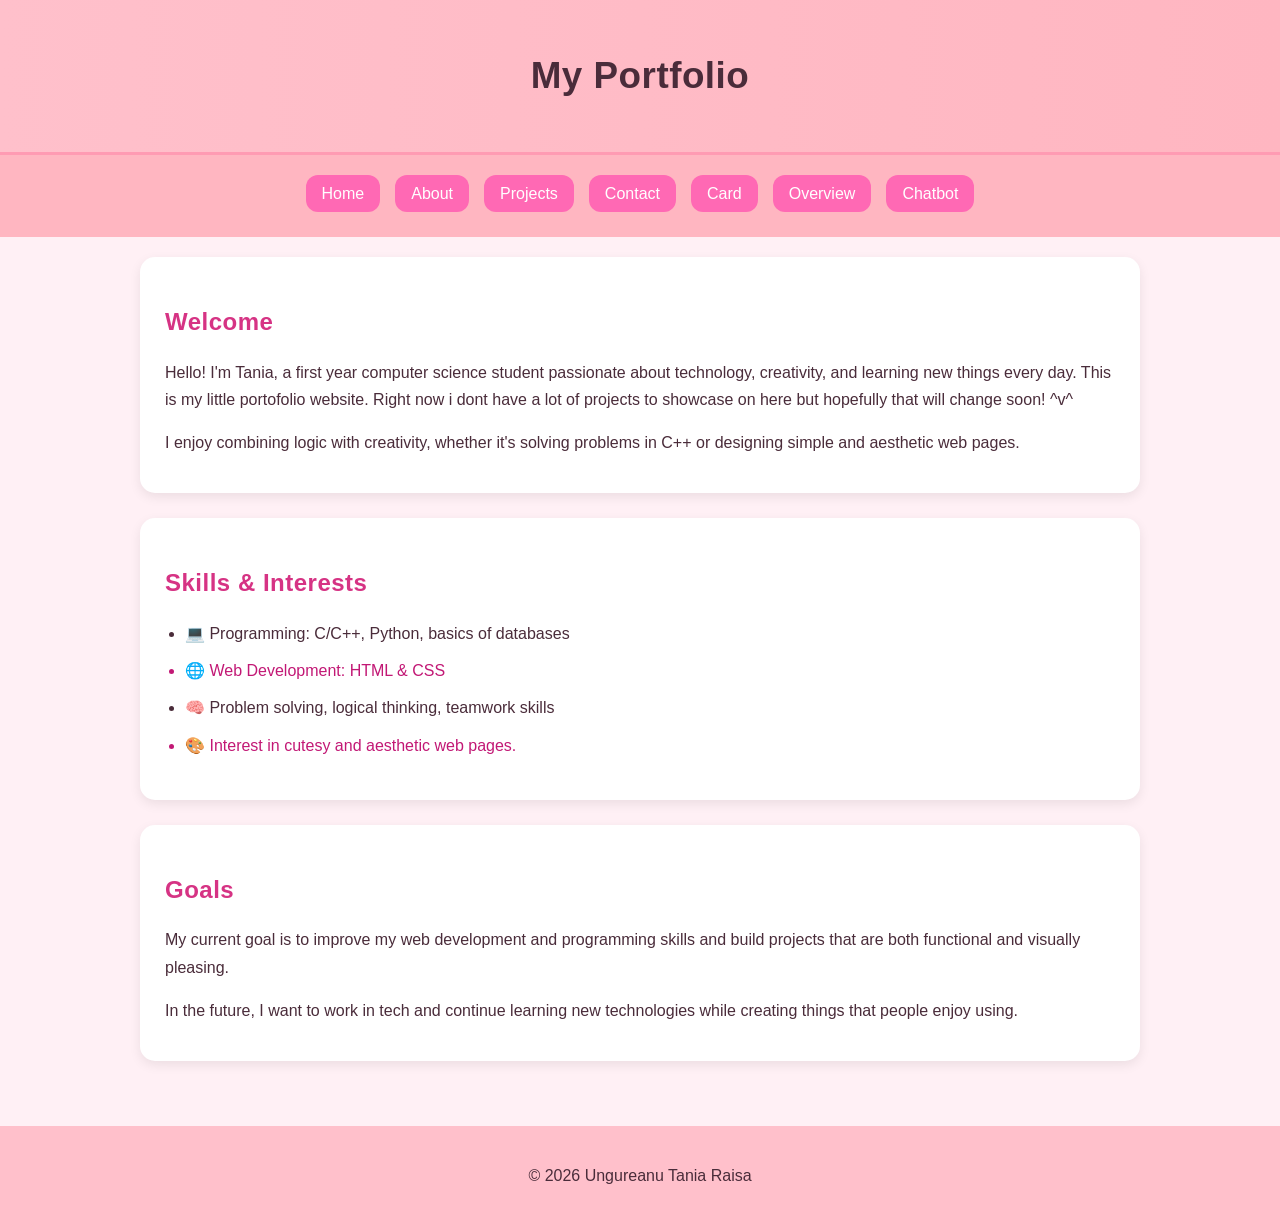
<file: index.html>
<!doctype html>
<html lang="en">
<head>
  <meta charset="UTF-8">
  <meta name="viewport" content="width=device-width, initial-scale=1.0">
  <title>My Portfolio</title>
  <link rel="stylesheet" href="style.css">
</head>

<body>

<a href="#main-content" class="skip-link">Skip to main content</a>

<header>
  <h1>My Portfolio</h1>
</header>

<nav aria-label="Main navigation">
  <ul>
    <li><a href="index.html" aria-current="page">Home</a></li>
    <li><a href="about.html">About</a></li>
    <li><a href="data.html">Projects</a></li>
    <li><a href="contact.html">Contact</a></li>
    <li><a href="card.html">Card</a></li>
    <li><a href="overview.html">Overview</a></li>
    <li><a href="chatbot.html">Chatbot</a></li>
  </ul>
</nav>

<main id="main-content">
  <section>
    <h2>Welcome</h2>
    <p>Hello! I'm Tania, a first year computer science student passionate about technology, creativity, and learning new things every day. This is my little portofolio website. Right now i dont have a lot of projects to showcase on here but hopefully that will change soon! ^v^</p>
    <p>I enjoy combining logic with creativity, whether it's solving problems in C++ or designing simple and aesthetic web pages.</p>
  </section>

  <section>
    <h2>Skills & Interests</h2>
    <ul>
      <li>💻 Programming: C/C++, Python, basics of databases</li>
      <li>🌐 Web Development: HTML & CSS</li>
      <li>🧠 Problem solving, logical thinking, teamwork skills</li>
      <li>🎨 Interest in cutesy and aesthetic web pages.</li>
    </ul>
  </section>

  <section>
    <h2>Goals</h2>
    <p>My current goal is to improve my web development and programming skills and build projects that are both functional and visually pleasing.</p>
    <p>In the future, I want to work in tech and continue learning new technologies while creating things that people enjoy using.</p>
  </section>
</main>

<footer>
  <p>© 2026 Ungureanu Tania Raisa</p>
</footer>

</body>
</html>
</file>
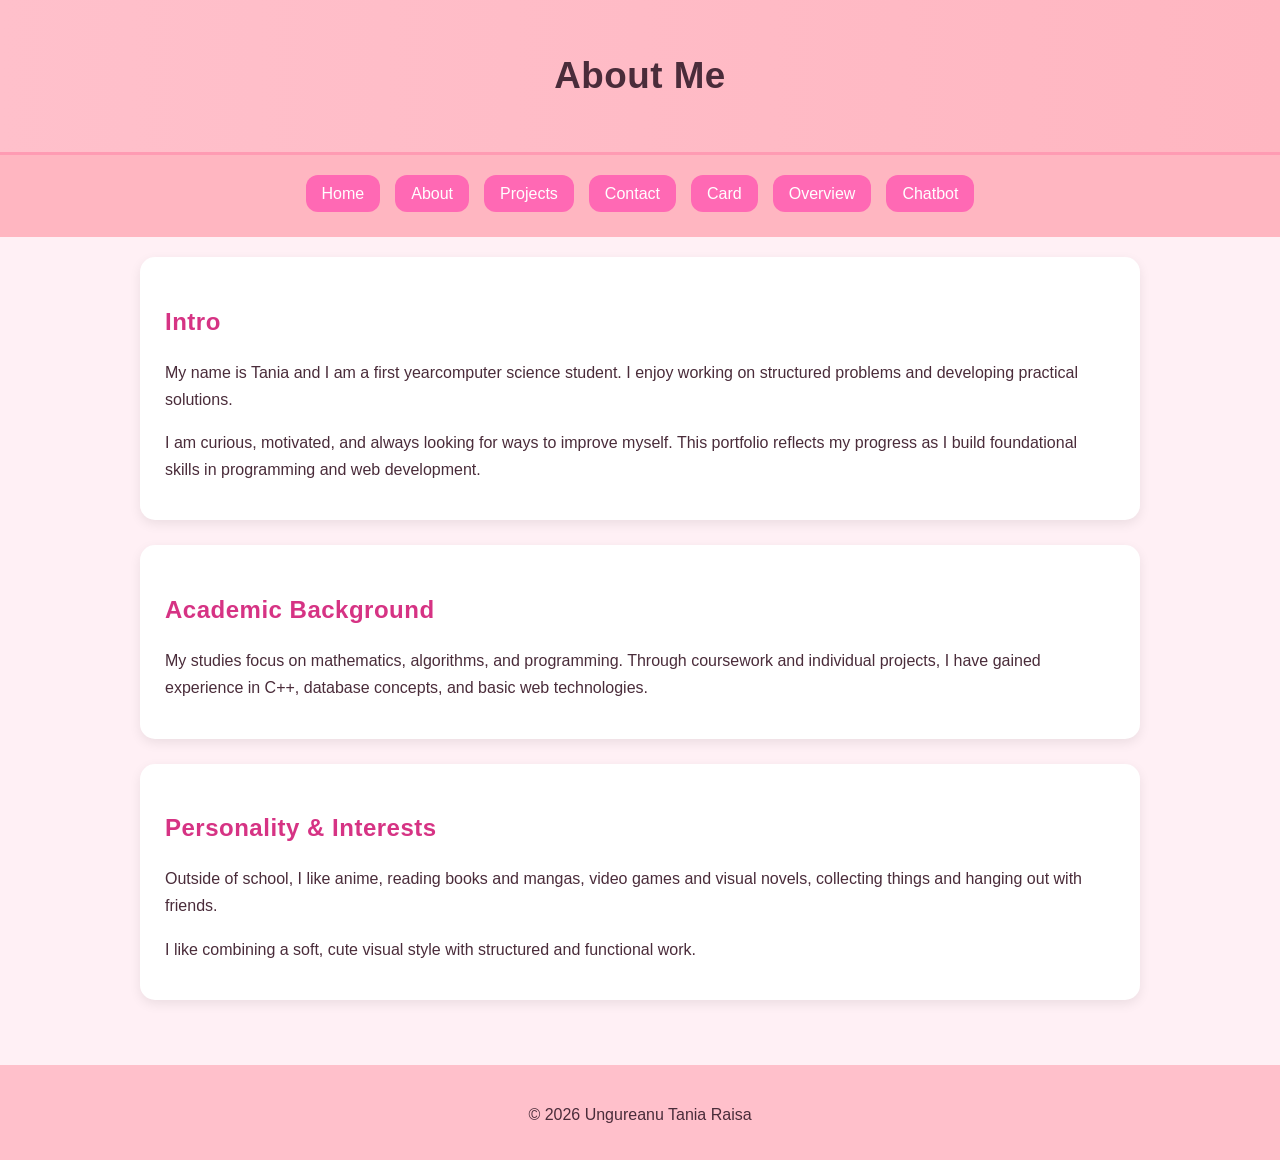
<file: about.html>
<!doctype html>
<html lang="en">
<head>
  <meta charset="UTF-8">
  <meta name="viewport" content="width=device-width, initial-scale=1.0">
  <title>My Portfolio</title>
  <link rel="stylesheet" href="style.css">
</head>

<body>

<a href="#main-content" class="skip-link">Skip to main content</a>

<header>
  <h1>About Me</h1>
</header>

<nav aria-label="Main navigation">
  <ul>
    <li><a href="index.html">Home</a></li>
    <li><a href="about.html" aria-current="page">About</a></li>
    <li><a href="data.html">Projects</a></li>
    <li><a href="contact.html">Contact</a></li>
    <li><a href="card.html">Card</a></li>
    <li><a href="overview.html">Overview</a></li>
    <li><a href="chatbot.html">Chatbot</a></li>
  </ul>
</nav>

<main id="main-content">
  <section>
    <h2>Intro</h2>
    <p>My name is Tania and I am a first yearcomputer science student. I enjoy working on structured problems and developing practical solutions.</p>
    <p>I am curious, motivated, and always looking for ways to improve myself. This portfolio reflects my progress as I build foundational skills in programming and web development.</p>
  </section>

  <section>
    <h2>Academic Background</h2>
    <p>My studies focus on mathematics, algorithms, and programming. Through coursework and individual projects, I have gained experience in C++, database concepts, and basic web technologies.</p>
  </section>

  <section>
    <h2>Personality & Interests</h2>
    <p>Outside of school, I like anime, reading books and mangas, video games and visual novels, collecting things and hanging out with friends.</p>
    <p>I like combining a soft, cute visual style with structured and functional work.</p>
  </section>

</main>

<footer>
  <p>© 2026 Ungureanu Tania Raisa</p>
</footer>

</body>
</html>
</file>
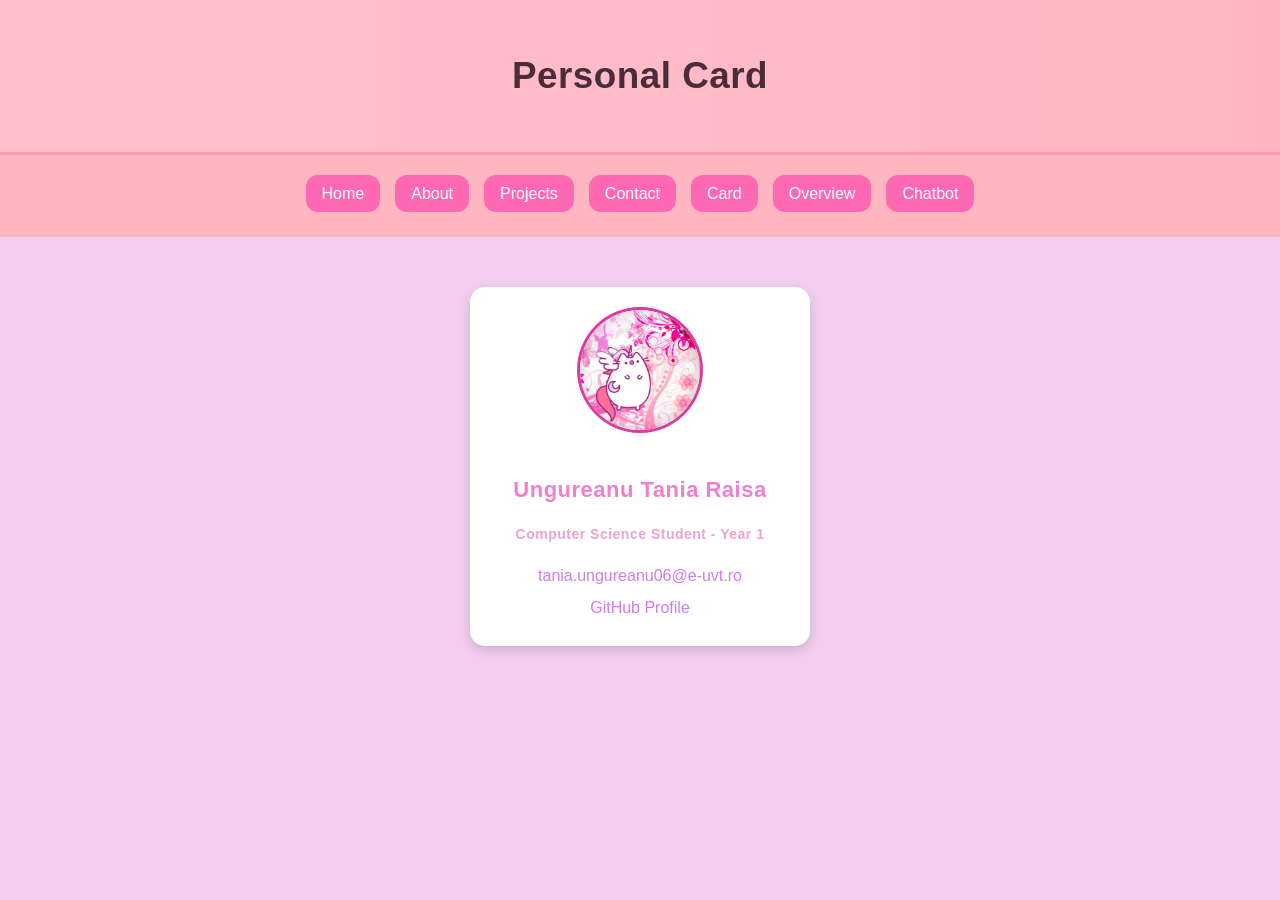
<file: card.html>
<!DOCTYPE html>
<html lang="en">
<head>
    <meta charset="UTF-8">
    <meta name="viewport" content="width=device-width, initial-scale=1.0">
    <title>Personal Card</title>
    <link rel="stylesheet" href="style.css">
    <link rel="stylesheet" href="card.css">
</head>
<body>
  <header>
    <h1>Personal Card</h1>
  </header>

    <nav aria-label="Main navigation">
  <ul>
    <li><a href="index.html">Home</a></li>
    <li><a href="about.html">About</a></li>
    <li><a href="data.html">Projects</a></li>
    <li><a href="contact.html">Contact</a></li>
    <li><a href="card.html" aria-current="page">Card</a></li>
    <li><a href="overview.html">Overview</a></li>
    <li><a href="chatbot.html">Chatbot</a></li>
  </ul>
</nav>

<div id="card-container">

    <img src="unicorn_pusheen_icon.jpg" alt="Profile Photo" class="profile-img">

    <h1 class="name">Ungureanu Tania Raisa</h1>

    <h2 class="subtitle">Computer Science Student - Year 1</h2>

    <p class="contact">
        <a href="mailto:tania.ungureanu06@e-uvt.ro" class="link">tania.ungureanu06@e-uvt.ro</a>
    </p>

    <p class="contact">
        <a href="https://github.com/taniasenpai" target="_blank" class="link">GitHub Profile</a>
    </p>

</div>

</body>
</html>
</file>
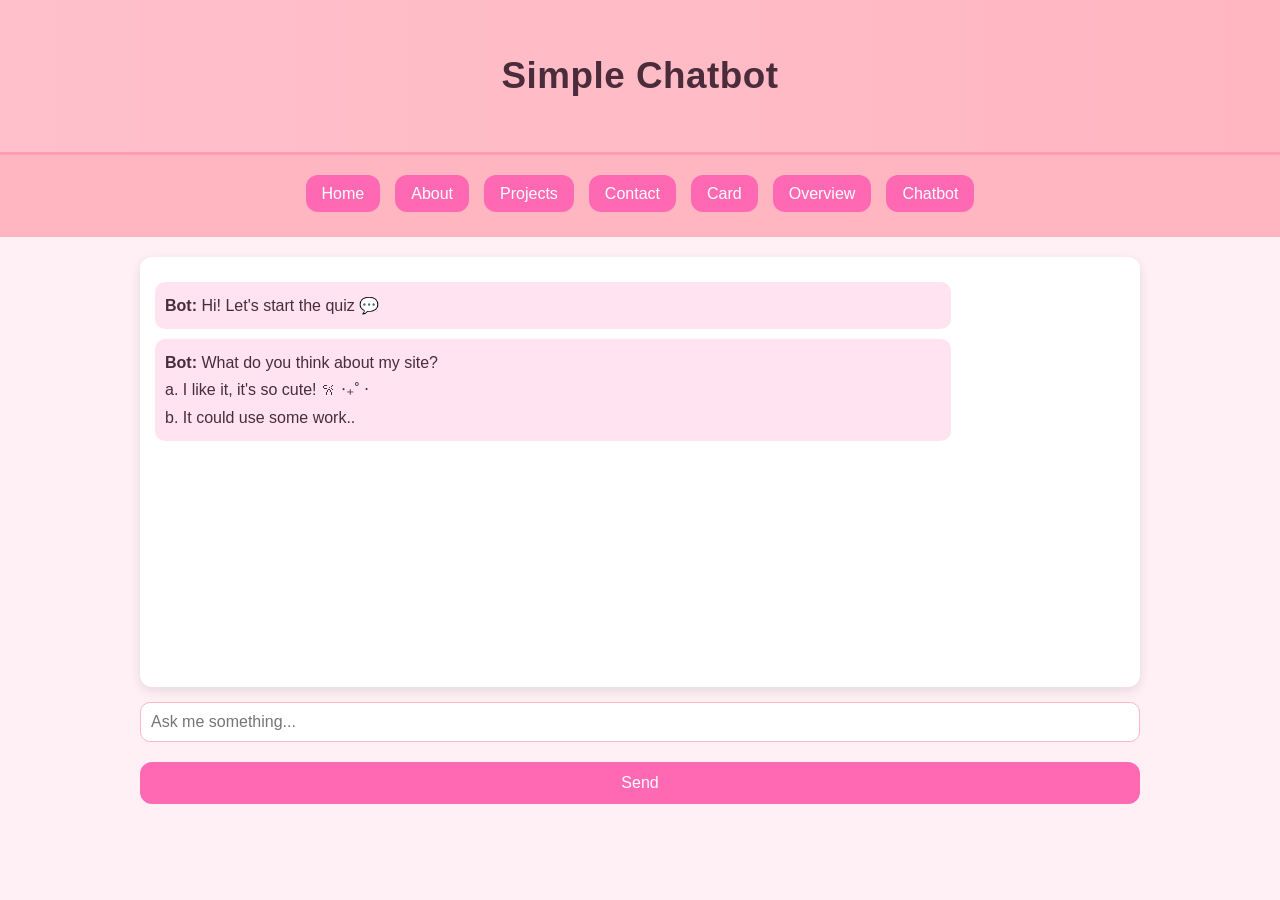
<file: chatbot.html>
<!doctype html>
<html lang="en">
<head>
<meta charset="UTF-8">
<meta name="viewport" content="width=device-width, initial-scale=1.0">
<title>Chatbot</title>

<link rel="stylesheet" href="chatbot.css">
<link rel="stylesheet" href="style.css">
</head>

<body>

<header>
  <h1>Simple Chatbot</h1>
</header>

<nav aria-label="Main navigation">
  <ul>
    <li><a href="index.html">Home</a></li>
    <li><a href="about.html">About</a></li>
    <li><a href="data.html">Projects</a></li>
    <li><a href="contact.html">Contact</a></li>
    <li><a href="card.html">Card</a></li>
    <li><a href="overview.html">Overview</a></li>
    <li><a href="chatbot.html" aria-current="page">Chatbot</a></li>
  </ul>
</nav>

<main>

  <!-- CHAT WINDOW -->
  <div id="chatBox" class="chat-box"></div>

  <!-- INPUT FORM -->
  <form id="chatForm">
    <input type="text" id="userInput" placeholder="Ask me something..." required>
    <button type="submit">Send</button>
  </form>

</main>

<script src="chatbot.js"></script>
</body>
</html>
</file>
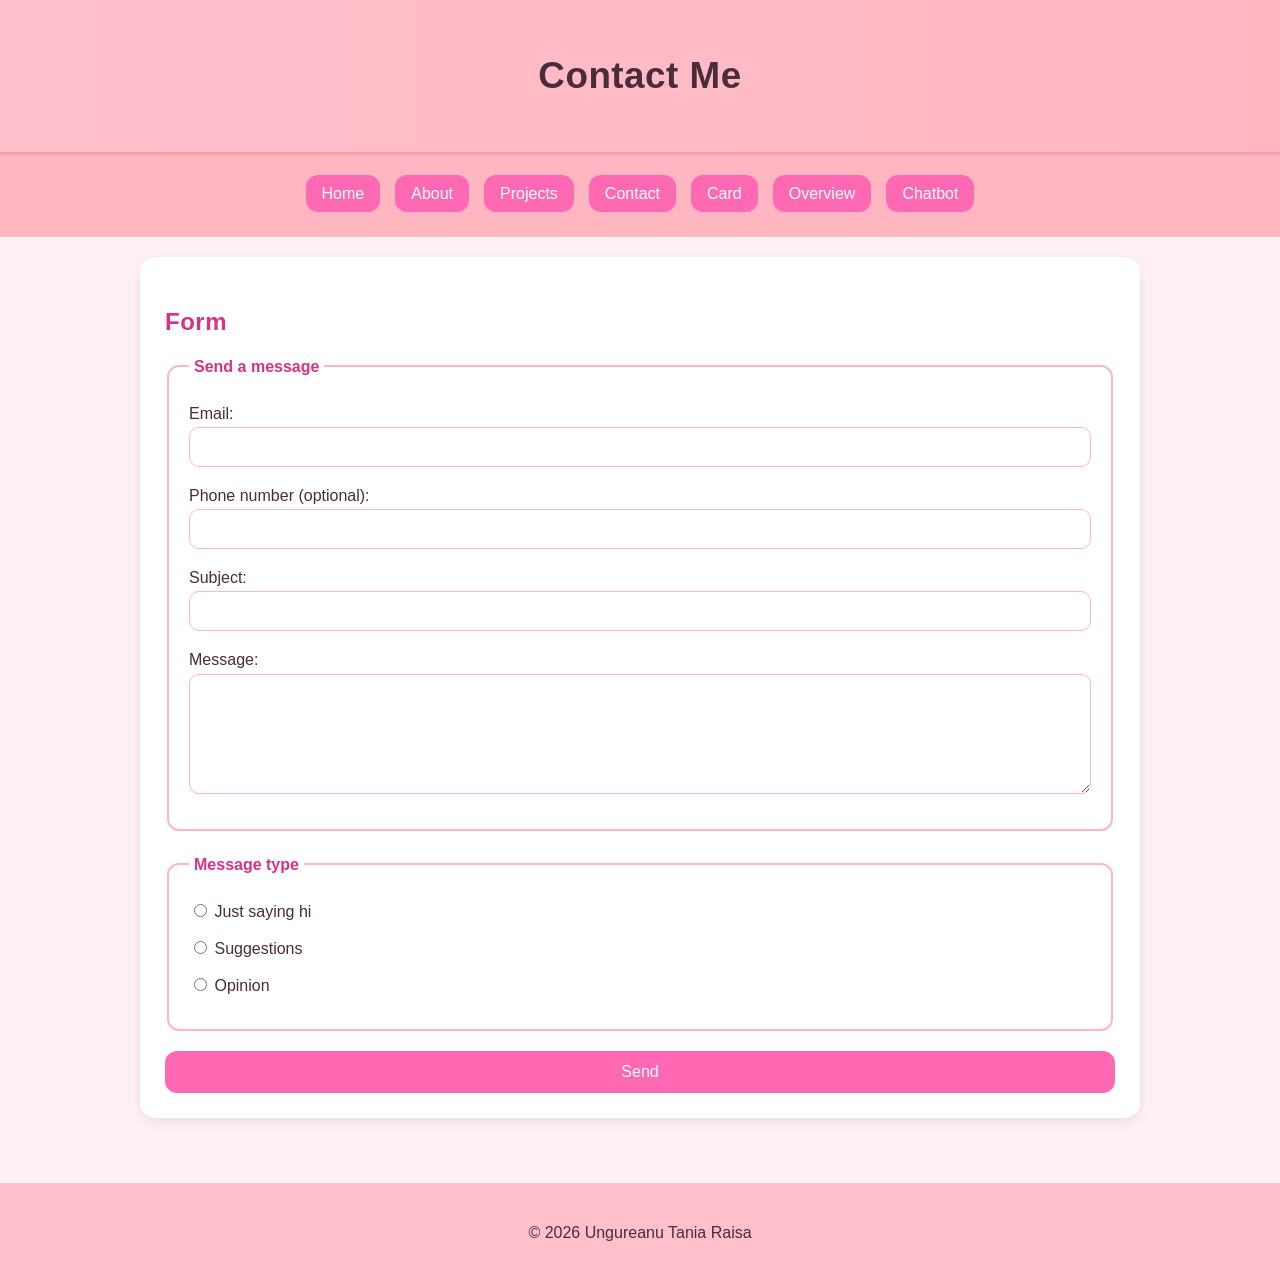
<file: contact.html>
<!doctype html>
<html lang="en">
<head>
  <meta charset="UTF-8">
  <meta name="viewport" content="width=device-width, initial-scale=1.0">
  <title>My Portfolio</title>
  <link rel="stylesheet" href="style.css">
</head>

<body>

<a href="#main-content" class="skip-link">Skip to main content</a>

<header>
  <h1>Contact Me</h1>
</header>

<nav aria-label="Main navigation">
  <ul>
    <li><a href="index.html">Home</a></li>
    <li><a href="about.html">About</a></li>
    <li><a href="data.html">Projects</a></li>
    <li><a href="contact.html" aria-current="page">Contact</a></li>
    <li><a href="card.html">Card</a></li>
    <li><a href="overview.html">Overview</a></li>
    <li><a href="chatbot.html">Chatbot</a></li>
  </ul>
</nav>

<main id="main-content">
  <section>
    <h2>Form</h2>

  <form action="#" method="post" enctype="text/plain">

    <fieldset>
      <legend>Send a message</legend>

      <div class="form-group">
        <label for="email">Email:</label>
        <input type="email" id="email" name="email" required>
      </div>

      <div class="form-group">
        <label for="phone">Phone number (optional):</label>
        <input type="tel" id="phone" name="phone">
      </div>

      <div class="form-group">
        <label for="subject">Subject:</label>
        <input type="text" id="subject" name="subject">
      </div>

      <div class="form-group">
        <label for="message">Message:</label>
        <textarea id="message" name="message" required></textarea>
      </div>

    </fieldset>
    <fieldset>
      <legend>Message type</legend>

      <div class="radio-group">
        <input type="radio" id="hi" name="type" value="Just saying hi" required>
        <label for="hi">Just saying hi</label>
      </div>

      <div class="radio-group">
        <input type="radio" id="suggestions" name="type" value="Suggestions">
        <label for="suggestions">Suggestions</label>
      </div>

      <div class="radio-group">
        <input type="radio" id="idk" name="type" value="Opinion">
        <label for="idk">Opinion</label>
      </div>

    </fieldset>

    <button type="submit">Send</button>

  </form>
</section>
</main>

<footer>
  <p>© 2026 Ungureanu Tania Raisa</p>
</footer>

</body>
</html>
</file>
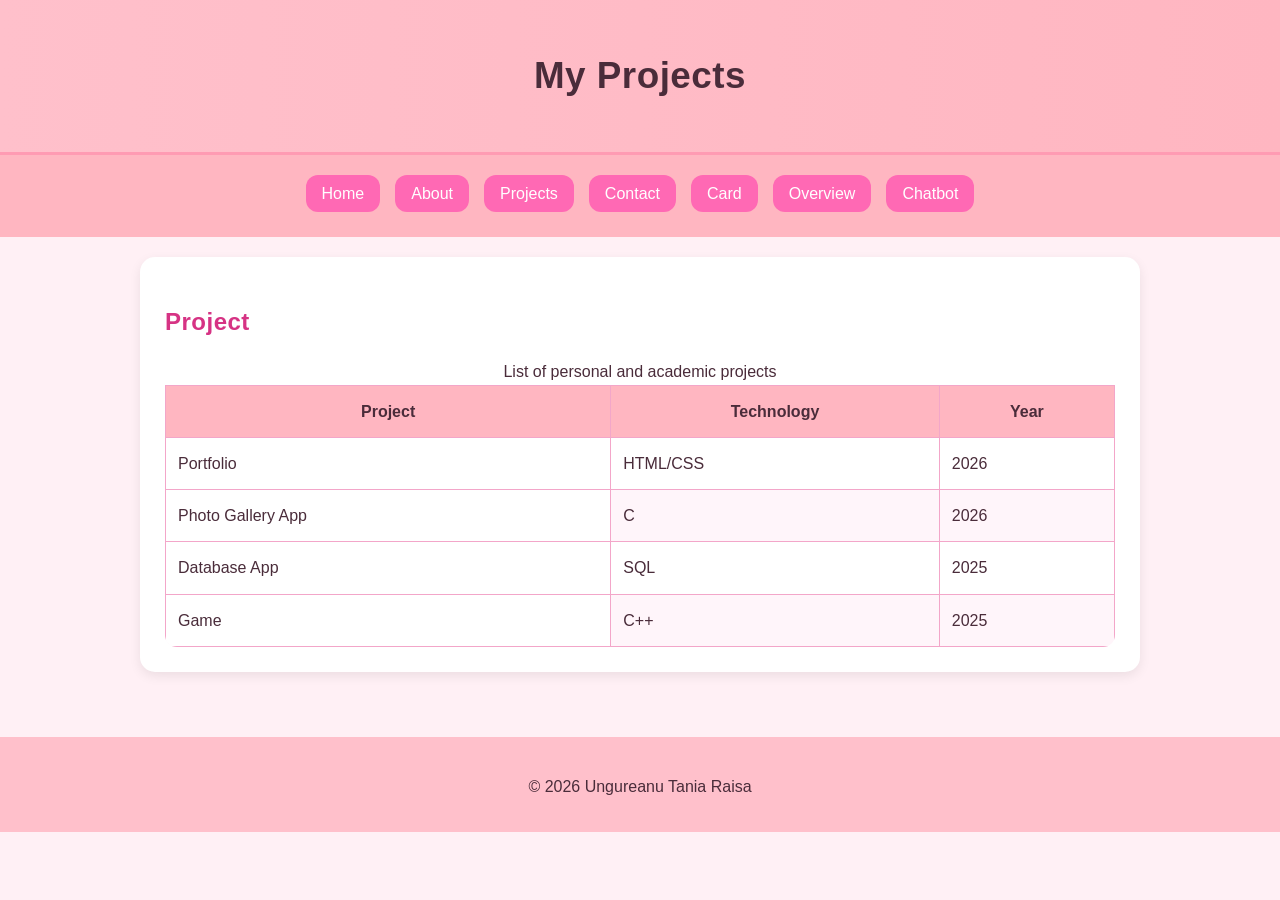
<file: data.html>
<!doctype html>
<html lang="en">
<head>
  <meta charset="UTF-8">
  <meta name="viewport" content="width=device-width, initial-scale=1.0">
  <title>My Portfolio</title>
  <link rel="stylesheet" href="style.css">
</head>

<body>

<a href="#main-content" class="skip-link">Skip to main content</a>

<header>
  <h1>My Projects</h1>
</header>

<nav aria-label="Main navigation">
  <ul>
    <li><a href="index.html">Home</a></li>
    <li><a href="about.html">About</a></li>
    <li><a href="data.html" aria-current="page">Projects</a></li>
    <li><a href="contact.html">Contact</a></li>
    <li><a href="card.html">Card</a></li>
    <li><a href="overview.html">Overview</a></li>
    <li><a href="chatbot.html">Chatbot</a></li>
  </ul>
</nav>

<main id="main-content">
  <section>
<h2>Project</h2>

  <table>
    <caption>List of personal and academic projects</caption>
    <thead>
      <tr>
        <th scope="col">Project</th>
        <th scope="col">Technology</th>
        <th scope="col">Year</th>
      </tr>
    </thead>
    <tbody>
      <tr>
        <th scope="row">Portfolio</th>
        <td>HTML/CSS</td>
        <td>2026</td>
      </tr>
      <tr>
        <th scope="row">Photo Gallery App</th>
        <td>C</td>
        <td>2026</td>
      </tr>
      <tr>
        <th scope="row">Database App</th>
        <td>SQL</td>
        <td>2025</td>
      </tr>
      <tr>
        <th scope="row">Game</th>
        <td>C++</td>
        <td>2025</td>
      </tr>
    </tbody>
  </table>

</section>
</main>

<footer>
  <p>© 2026 Ungureanu Tania Raisa</p>
</footer>

</body>
</html>
</file>
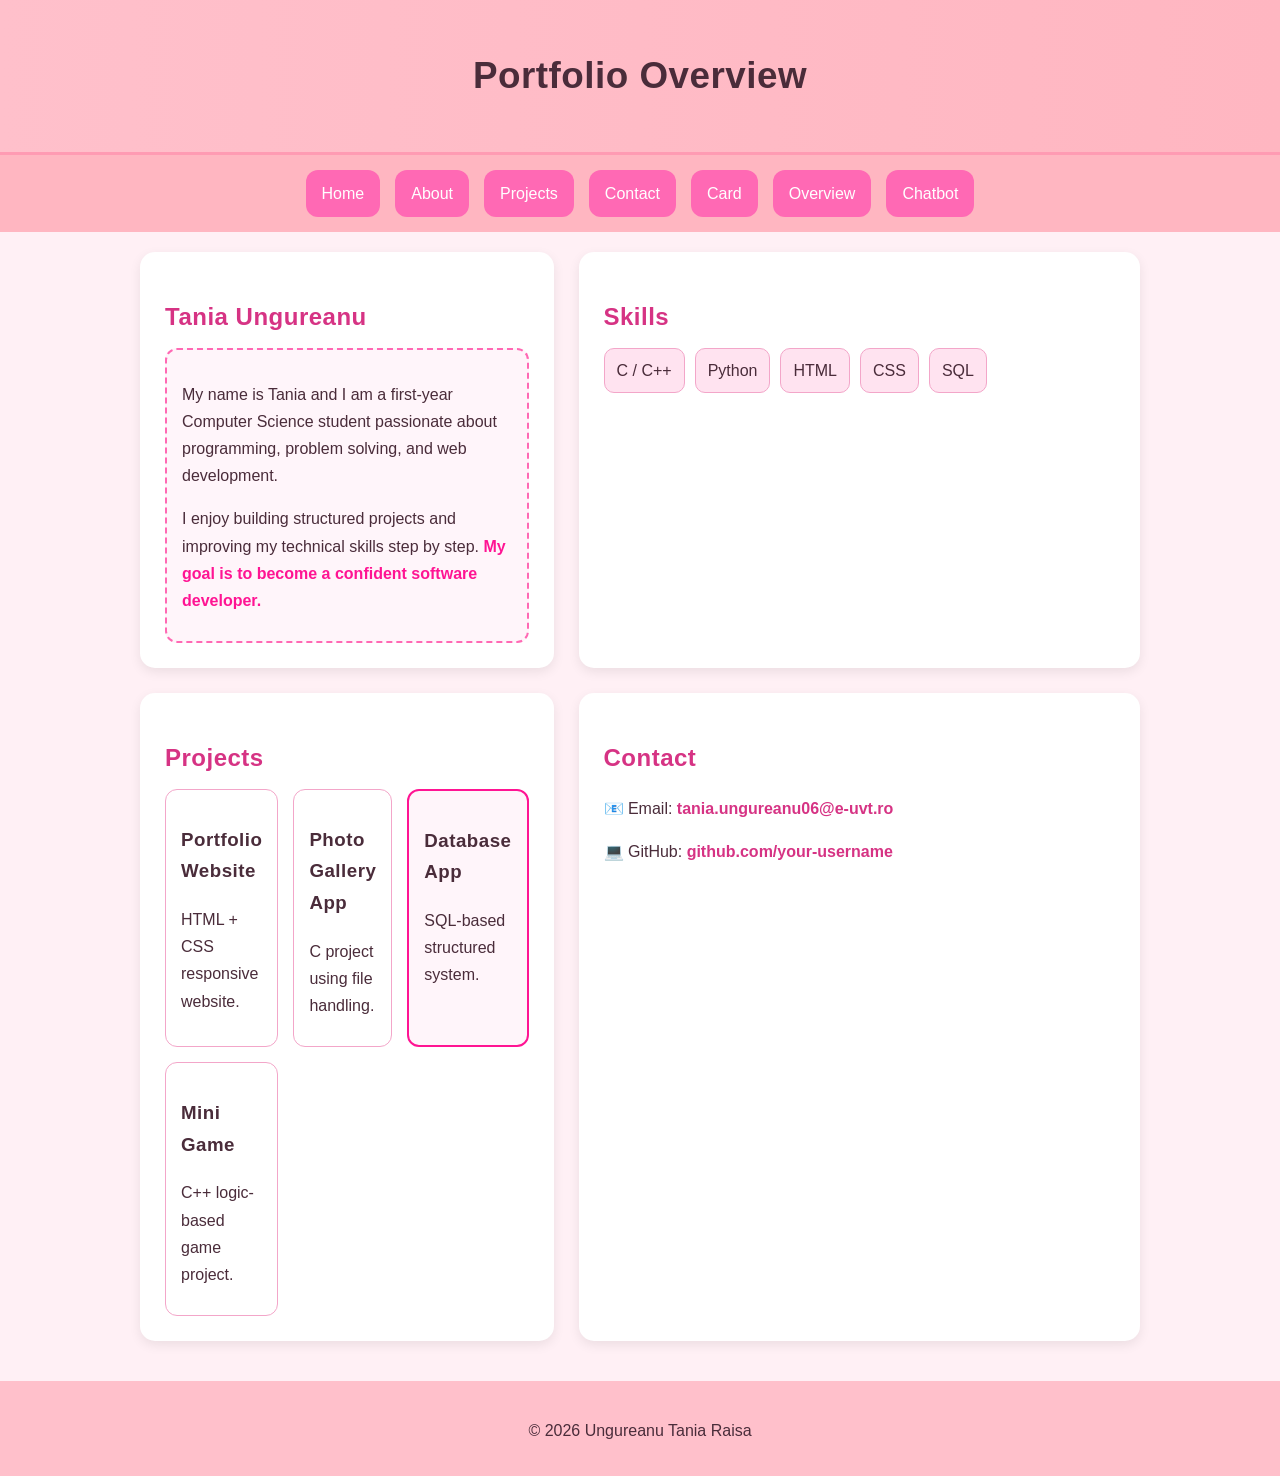
<file: overview.html>
<!doctype html>
<html lang="en">
<head>
<meta charset="UTF-8">
<meta name="viewport" content="width=device-width, initial-scale=1.0">
<title>Overview - My Portfolio</title>

<link rel="stylesheet" href="overview.css">

<style>
.description-box {
  border: 2px dashed #ff69b4;
  padding: 15px;
  border-radius: 12px;
  background: #fff5fa;
}
</style>
</head>

<body>

<header>
    <h1>Portfolio Overview</h1>
</header>

<nav class="nav">
  <a href="index.html">Home</a>
  <a href="about.html">About</a>
  <a href="data.html">Projects</a>
  <a href="contact.html">Contact</a>
  <a href="card.html">Card</a>
  <a href="overview.html" aria-current="page">Overview</a>
  <a href="chatbot.html">Chatbot</a> 
</nav>

<main class="layout">

    <section class="profile">
        <h2>Tania Ungureanu</h2>

        <div class="description-box">

            <p>
                My name is Tania and I am a first-year Computer Science student passionate about programming,
                problem solving, and web development.
            </p>

            <p>
                I enjoy building structured projects and improving my technical skills step by step.
                <span style="color:#ff1493; font-weight:bold;">
                    My goal is to become a confident software developer.
                </span>
            </p>

        </div>
    </section>

    <section class="section">
        <h2>Skills</h2>

        <div class="skills">
            <div class="skill">C / C++</div>
            <div class="skill">Python</div>
            <div class="skill">HTML</div>
            <div class="skill">CSS</div>
            <div class="skill">SQL</div>
        </div>
    </section>

    <section class="section">
        <h2>Projects</h2>

        <div class="cards">

            <div class="card">
                <h3>Portfolio Website</h3>
                <p>HTML + CSS responsive website.</p>
            </div>

            <div class="card">
                <h3>Photo Gallery App</h3>
                <p>C project using file handling.</p>
            </div>

            <div class="card highlight">
                <h3>Database App</h3>
                <p>SQL-based structured system.</p>
            </div>

            <div class="card">
                <h3>Mini Game</h3>
                <p>C++ logic-based game project.</p>
            </div>

        </div>
    </section>

    <section class="contact">
    <h2>Contact</h2>

    <p>
        📧 Email:
        <a href="mailto:tania.ungureanu06@e-uvt.ro">tania.ungureanu06@e-uvt.ro</a>
    </p>

    <p>
        💻 GitHub:
        <a href="https://github.com/taniasenpai" target="_blank">
            github.com/your-username
        </a>
    </p>
</section>

</main>

<footer>
    <p>© 2026 Ungureanu Tania Raisa</p>
</footer>

</body>
</html>
</file>
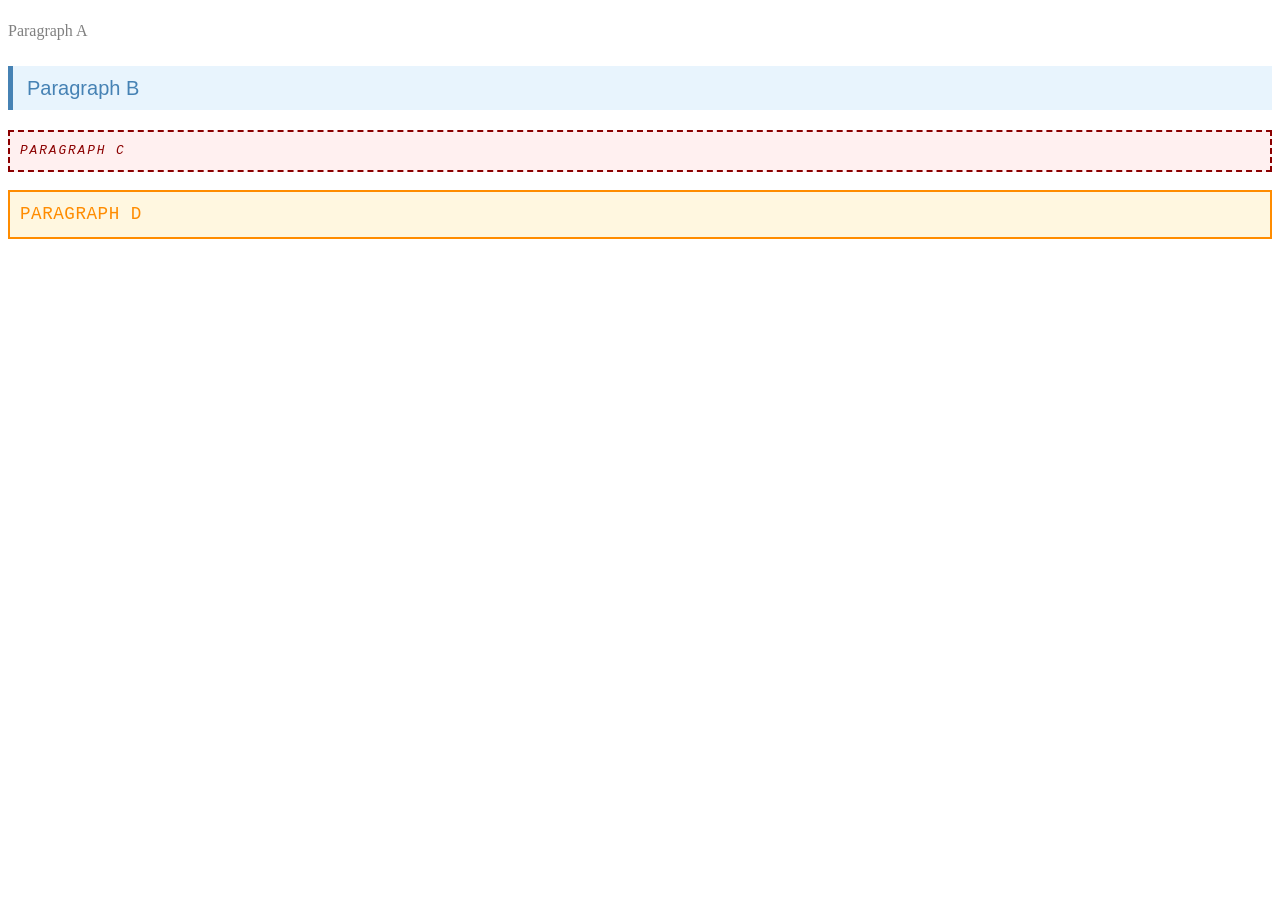
<file: specificity.html>
<!DOCTYPE html>
<html lang="en">
<head>
    <meta charset="UTF-8">
    <title>Specificity Game</title>
    <style>
        p {
            color: gray;
            font-size: 1rem;
            font-family: Georgia, serif;
            line-height: 1.4;
            padding: 4px 0;
        }

        .info {
            color: steelblue;
            font-size: 1.25rem;
            background-color: #e8f4fd;
            padding: 8px 14px;
            border-left: 5px solid steelblue;
            font-family: Arial, sans-serif;
        }

        #warning {
            color: darkred;
            font-size: 0.8rem;
            font-style: italic;
            text-transform: uppercase;
            letter-spacing: 0.15em;
            border: 2px dashed darkred;
            padding: 10px;
            background-color: #fff0f0;
            font-family: 'Courier New', monospace;
        }

        #warning.info {
            color: darkorange;
            background-color: #fff7e0;
            border: 2px solid darkorange;
            font-size: 1.1rem;
            font-style: normal;
            letter-spacing: 0.03em;
        }
    </style>
</head>
<body>

    <p>Paragraph A</p>

    <p class="info">Paragraph B</p>

    <p id="warning">Paragraph C</p>

    <p class="info" id="warning">Paragraph D</p>

</body>
</html>
</file>
<file: style.css>
body {
  font-family: "Segoe UI", Arial, sans-serif;
  margin: 0;
  line-height: 1.7;
  background-color: #fff0f5;
  color: #4a2c3a;
}

h1, h2, h3 {
  font-weight: 600;
  letter-spacing: 0.5px;
}

h1 {
  font-size: 2.3rem;
}

h2 {
  color: #d63384;
  margin-bottom: 10px;
}

p {
  font-size: 1rem;
  margin-bottom: 12px;
}


header,
nav,
main,
footer {
  padding: 20px;
}

main {
  max-width: 1000px;
  margin: auto;
}


header {
  background: linear-gradient(to right, #ffc0cb, #ffb6c1);
  text-align: center;
  border-bottom: 3px solid #ff9bb3;
  box-shadow: 0 2px 6px rgba(0,0,0,0.1);
}


nav {
  background: #ffb6c1;
}

nav ul {
  list-style: none;
  display: flex;
  justify-content: center;
  flex-wrap: wrap;
  gap: 15px;
  padding: 0;
  margin: 0;
}

nav li {
  margin: 5px 0;
}

nav a {
  text-decoration: none;
  color: white;
  background: #ff69b4;
  padding: 10px 16px;
  border-radius: 12px;
  transition: all 0.3s ease;
  font-weight: 500;
}

nav a:hover {
  background: #ff1493;
  transform: translateY(-2px);
}


section {
  background: #ffffff;
  margin-bottom: 25px;
  padding: 25px;
  border-radius: 15px;
  box-shadow: 0 4px 12px rgba(0,0,0,0.08);
}


ul {
  padding-left: 20px;
}

ul li {
  margin-bottom: 10px;
}


ul li:nth-child(even) {
  color: #c21875;
}


table {
  width: 100%;
  border-collapse: collapse;
  background: white;
  border-radius: 12px;
  overflow: hidden;
  margin-top: 15px;
}

th,
td {
  border: 1px solid #f3a6c9;
  padding: 12px;
}

thead th {
  background: #ffb6c1;
  color: #4a2c3a;
}

tbody th {
  font-weight: normal;
  text-align: left;
  background: white;
  color: #4a2c3a;
}


tbody tr:nth-child(even) {
  background-color: #fff5fa;
}

tbody tr:hover {
  background-color: #ffe3f0;
}


form {
  display: flex;
  flex-direction: column;
  gap: 20px;
}

fieldset {
  border: 2px solid #ffb6c1;
  border-radius: 12px;
  padding: 20px;
}

.form-group {
  display: flex;
  flex-direction: column;
  margin-bottom: 15px;
}

.radio-group {
  margin-bottom: 10px;
}

.radio-group input {
  width: auto;
}

legend {
  color: #d63384;
  font-weight: bold;
  padding: 0 5px;
}

label {
  font-weight: 500;
}

input,
textarea {
  width: 100%;
  box-sizing: border-box;

  padding: 10px;
  border-radius: 10px;
  border: 1px solid #ffb6c1;
  font-size: 1rem;
}

textarea {
  min-height: 120px;
  resize: vertical;
}

button {
  width: 100%;
}


button {
  padding: 12px;
  background: #ff69b4;
  color: white;
  border: none;
  border-radius: 12px;
  cursor: pointer;
  transition: background 0.3s ease;
  font-size: 1rem;
}

button:hover {
  background: #ff1493;
}


footer {
  text-align: center;
  background: #ffc0cb;
  margin-top: 20px;
  font-size: 0.95rem;
}


.skip-link {
  position: absolute;
  left: -999px;
  top: auto;
}

.skip-link:focus {
  left: 20px;
  top: 20px;
  background: yellow;
  padding: 10px;
  z-index: 1000;
}
</file>
<file: card.css>
body {
    background-color: #f2ceee;
    font-family: Arial, sans-serif;
    margin: 0;
    padding: 0;
}

/* Card only */
#card-container {
    width: 300px;
    margin: 50px auto;
    background-color: #ffffff;
    padding: 20px;
    border-radius: 15px;
    text-align: center;
    box-shadow: 0 4px 12px rgba(0, 0, 0, 0.15);
}

.profile-img {
    width: 120px;
    border-radius: 50%;
    margin-bottom: 15px;
    border: 3px solid #dc3b9e;
}

.name {
    color: #f180ca;
    font-size: 22px;
}

.subtitle {
    color: rgb(235, 163, 207);
    font-size: 14px;
    margin-bottom: 15px;
}

.contact {
    margin: 5px 0;
}

.link {
    color: #d17cea;
    text-decoration: none;
}

.link:hover {
    text-decoration: underline;
}
</file>
<file: chatbot.css>
body {
  font-family: "Segoe UI", Arial, sans-serif;
  margin: 0;
  background: #fff0f5;
  color: #4a2c3a;
}

main {
  max-width: 700px;
  margin: auto;
  padding: 20px;
}

.chat-box {
  height: 400px;
  overflow-y: auto;
  background: white;
  border-radius: 12px;
  padding: 15px;
  box-shadow: 0 4px 12px rgba(0,0,0,0.1);
  margin-bottom: 15px;
}

.message {
  margin: 10px 0;
  padding: 10px;
  border-radius: 10px;
  max-width: 80%;
  display: block;
  clear: both;
  word-wrap: break-word;
}

.user {
  background: #ffb6c1;
  margin-left: auto;
  text-align: right;
}

.bot {
  background: #ffe3f0;
}

form {
  display: flex;
  gap: 10px;
}

input {
  flex: 1;
  padding: 10px;
  border-radius: 10px;
  border: 1px solid #ffb6c1;
}

button {
  background: #ff69b4;
  color: white;
  border: none;
  padding: 10px 16px;
  border-radius: 10px;
}
</file>
<file: overview.css>
body {
  font-family: "Segoe UI", Arial, sans-serif;
  margin: 0;
  line-height: 1.7;
  background-color: #fff0f5;
  color: #4a2c3a;
}

h1, h2, h3 {
  font-weight: 600;
  letter-spacing: 0.5px;
}

h1 {
  font-size: 2.3rem;
}

h2 {
  color: #d63384;
  margin-bottom: 10px;
}

p {
  font-size: 1rem;
  margin-bottom: 12px;
}

header {
  background: linear-gradient(to right, #ffc0cb, #ffb6c1);
  text-align: center;
  border-bottom: 3px solid #ff9bb3;
  box-shadow: 0 2px 6px rgba(0,0,0,0.1);
  padding: 20px;
}

.nav {
  background: #ffb6c1;
  display: flex;
  justify-content: center;
  flex-wrap: wrap;
  gap: 15px;
  padding: 15px;
}

.nav a {
  text-decoration: none;
  color: white;
  background: #ff69b4;
  padding: 10px 16px;
  border-radius: 12px;
  transition: all 0.3s ease;
  font-weight: 500;
}

.nav a:hover {
  background: #ff1493;
  transform: translateY(-2px);
}

.layout {
  display: grid;
  grid-template-columns: 1fr;
  gap: 25px;
  max-width: 1000px;
  margin: auto;
  padding: 20px;
}

.profile,
.section,
.contact {
  background: #ffffff;
  padding: 25px;
  border-radius: 15px;
  box-shadow: 0 4px 12px rgba(0,0,0,0.08);
}

.skills {
  display: flex;
  flex-wrap: wrap;
  gap: 10px;
}

.skill {
  background: #ffe3f0;
  border: 1px solid #f3a6c9;
  padding: 8px 12px;
  border-radius: 10px;
}

.cards {
  display: grid;
  grid-template-columns: 1fr;
  gap: 15px;
  margin-top: 10px;
}

.card {
  background: white;
  border: 1px solid #f3a6c9;
  padding: 15px;
  border-radius: 12px;
  transition: 0.3s ease;
}

.card:hover {
  background: #ffe3f0;
}

.card.highlight {
  border: 2px solid #ff1493;
  background: #fff5fa;
}

footer {
  text-align: center;
  background: #ffc0cb;
  margin-top: 20px;
  font-size: 0.95rem;
  padding: 20px;
}

@media (min-width: 768px) {
  .layout {
    grid-template-columns: 1fr 1fr;
  }

  .cards {
    grid-template-columns: 1fr 1fr;
  }
}

@media (min-width: 1024px) {
  .layout {
    grid-template-columns: 1fr 2fr;
  }

  .cards {
    grid-template-columns: 1fr 1fr 1fr;
  }
}

.contact a {
  color: #d63384;
  text-decoration: none;
  font-weight: 600;
}

.contact a:hover {
  text-decoration: underline;
  color: #ff1493;
}
</file>
